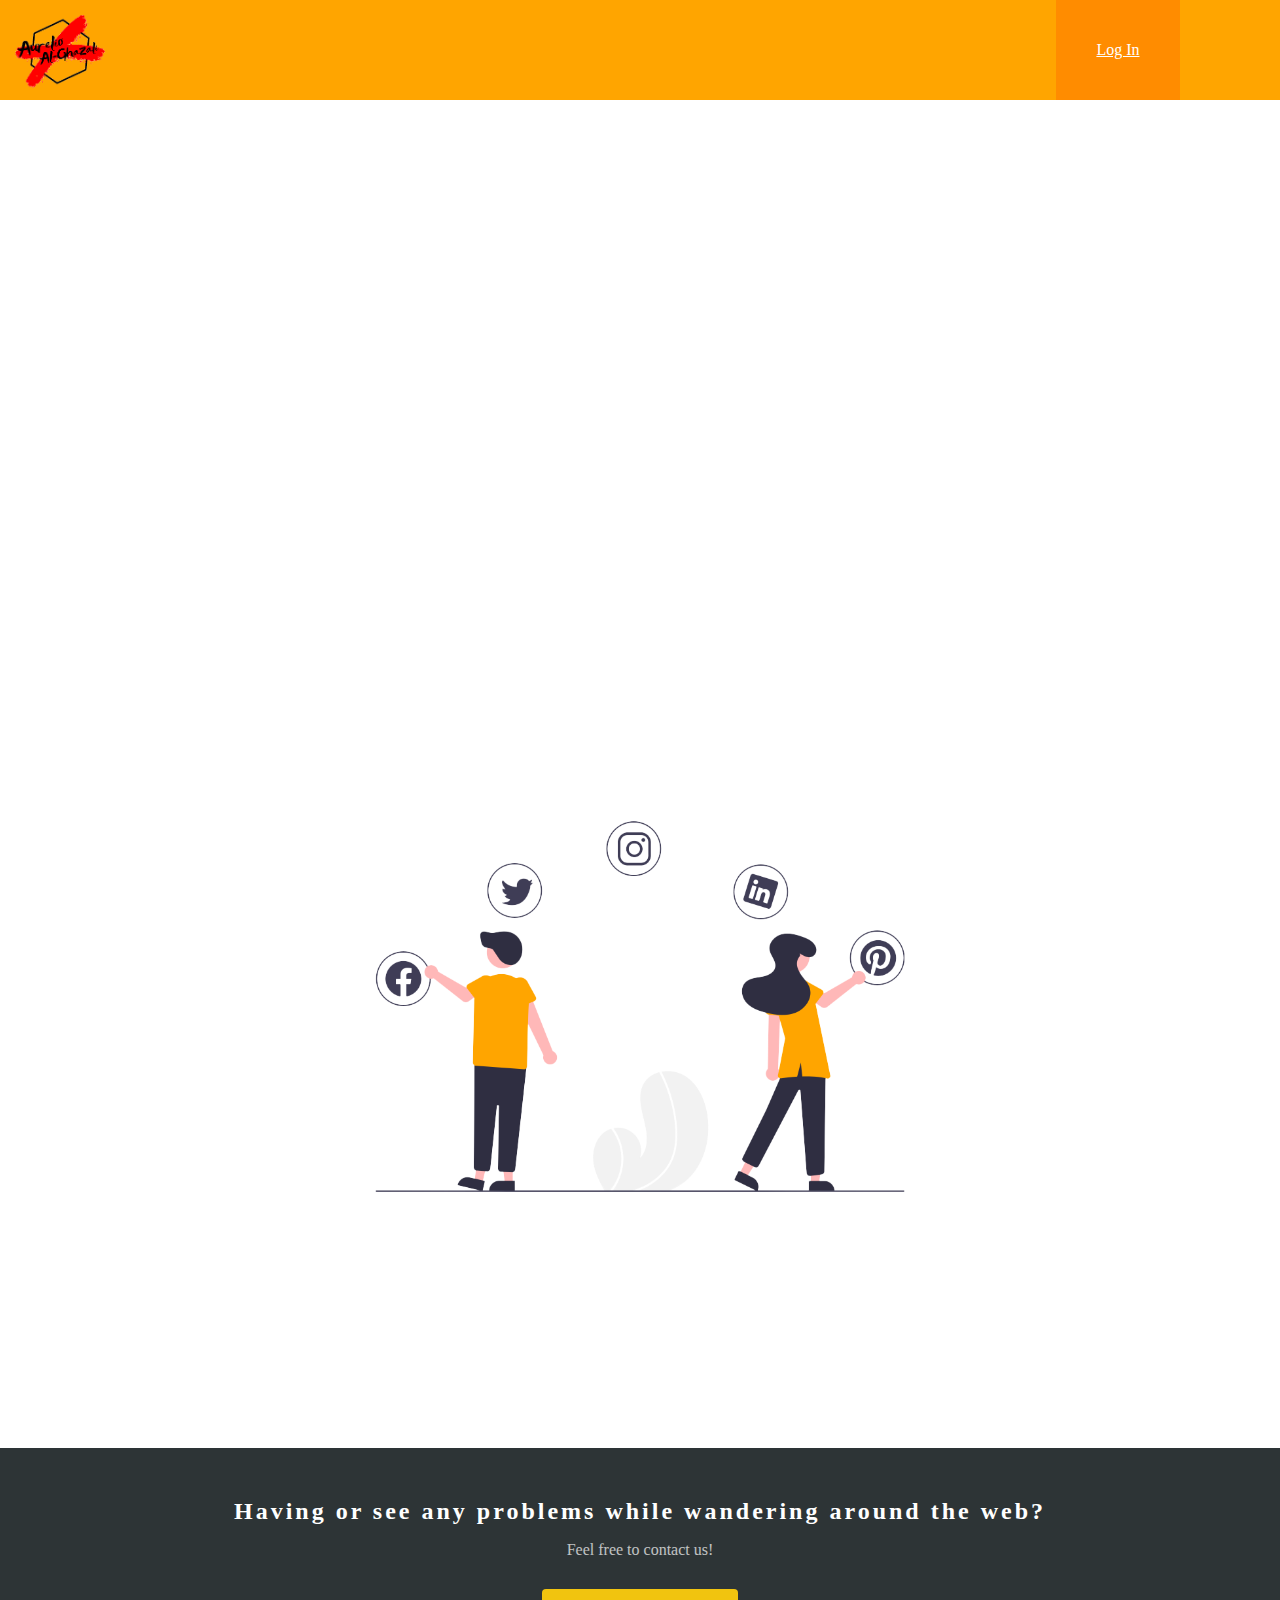
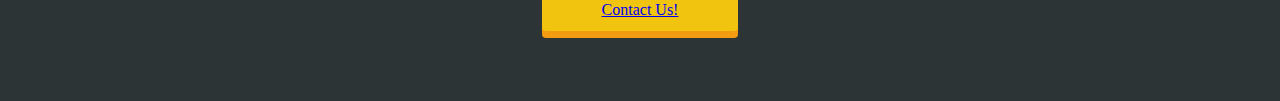
<file: index.html>
<!DOCTYPE html>
<html lang="en" dir="ltr">
  <head>
    <meta name="viewport" content="width=device-width, initial-scale=1.0">
    <meta charset="utf-8">
    <link rel="stylesheet" href="Project.css">
    <title>My Web</title>
  </head>
  <body>

    <header>
      <div class="container-2">
        <div class="header-left">
          <img src="Logo Web.png" class="logo">
        </div>
        <div class="header-right">
          <a href="Login.html" class="login">Log In</a>
        </div>
      </div>
    </header>

    <div class="top-wrapper">
      <div class="container">
        <h1>WELCOME TO</h1>
        <h1>AURELIO AL-GHAZALI'S WEB</h1>
        <div class="animation">
        </div>
        <p>From class XII-Multimedia 1</p>
        <p>This Web is for school project purposes</p>

        <div class="image">
          <img src="Undraw Sosmed.png" alt="">
        </div>
      </div>
    </div>

    <footer>
      <h2>Having or see any problems while wandering around the web?</h2>
      <p>Feel free to contact us!</p>
      <!--Button 3D-->
      <div class="btn-contact">
        <a href="#">Contact Us!</a>
      </div>
    </footer>

  </body>
</html>
</file>
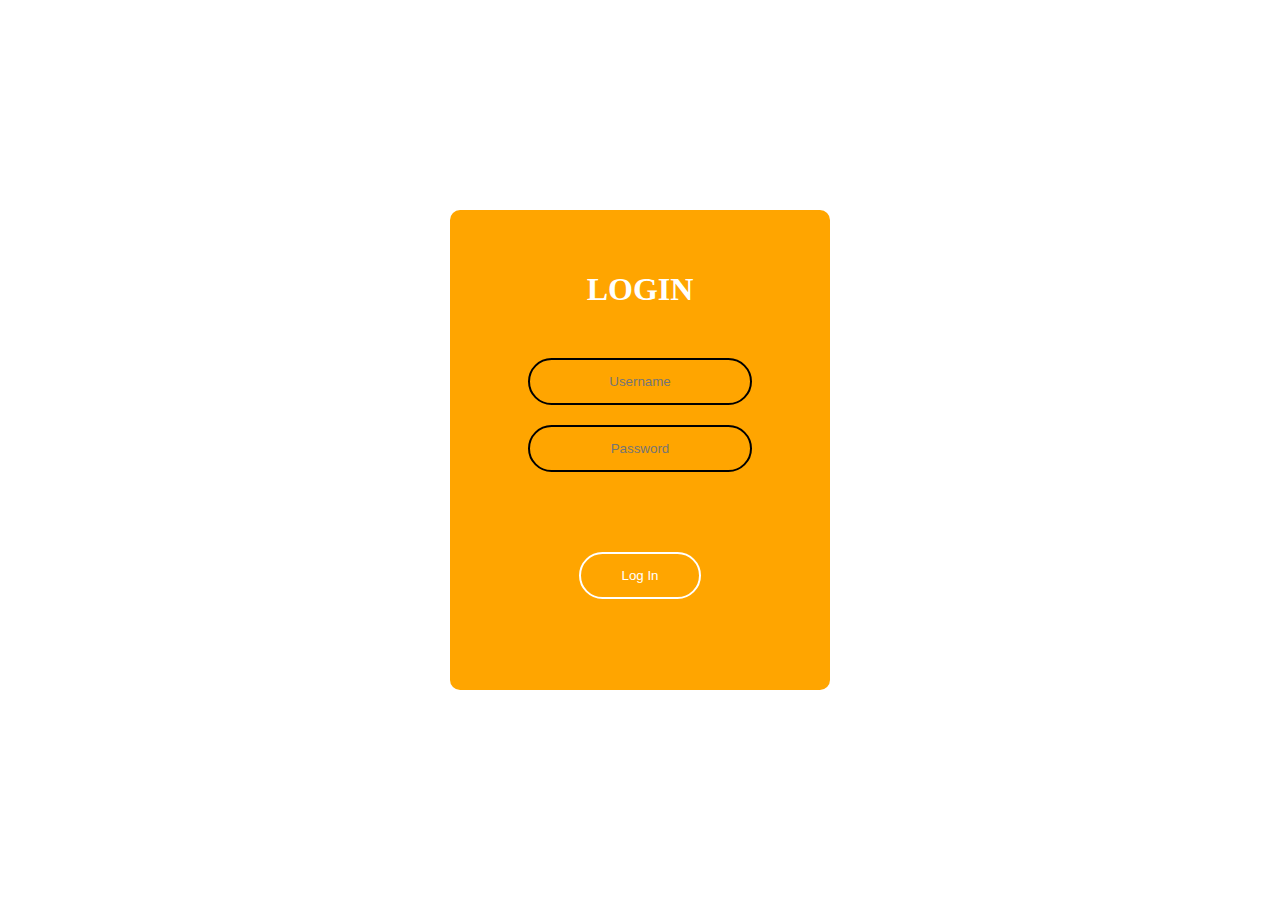
<file: Login.html>
<!DOCTYPE html>
<html lang="en" dir="ltr">
  <head>
    <meta charset="utf-8">
    <link rel="stylesheet" href="Login.css">
    <title>Login</title>
  </head>
  <body>
    
    <div class="container">
      <form class="box" action="index.html" method="post">
        <h1>Login</h1>
        <input type="text" name="" placeholder="Username">
        <input type="password" name="" placeholder="Password">
        <input type="submit" name="" value="Log In">
      </form>
    </div>

  </body>
</html>
</file>
<file: Project.css>
body {
  margin: 0;
  font-family: Tahoma;
}

.container {
  width: 100%;
  padding: 0;
  margin: 0 auto;
}

.animation {
  border-radius: 5px;
  width: 10px;
  height: 10px;
  background-color: white;
  position: relative;
  animation-name: move;
  animation-duration: 3s;
  animation-iteration-count: infinite;
  animation-direction: alternate;
  animation-timing-function: ease-in-out;
  margin-bottom: 80px;
}

@keyframes move {
  0%   {background-color:white; left:2.5%; width:10px;}
  50%  {background-color:orange; left:40%; width:20%;}
  100% {background-color:white; left:97.5%; width:10px;}
}


.top-wrapper {
  background-image: url(https://cdn.wallpapersafari.com/62/48/QPMa5Z.jpg);
  padding: 200px 0 200px 0;
  background-size: cover;
  color: white;
  text-align: center;
  width: 100%;
}

.top-wrapper h1{
  font-size: 50px;
  opacity: 0.8;
  letter-spacing: 5px;
  margin-bottom: 10px
  padding: 0 5px;
}

.top-wrapper p {
  opacity: 0.9;
  margin-bottom: 10px
}

.image img{
  width: 95%;
  height: auto;
  position: none;
  margin-top: 100px;
  margin-bottom: 0;
}

header {
  height: 100px;
  width: 100%;
  background-color: orange;
}

.container-2 {
  margin-right: 100px;
}

.logo {
  float: left;
  width: 90px;
  margin: 15px;
}

.header-left,{
  float: left;
  font-size: 30px;
  margin: 5px 50px;
  padding: 10px;
}

.header-right {
  float: right;
  transition: all 0.5s; /*untuk animasi yang berubah setiap saat fungsi hover*/
  background-color: darkorange;
  margin: 0 0.5px;
}

.header-right:hover {
  background-color: white;
  color: black;
}

.header-right a {
  line-height: 90px;
  padding: 5px 40px;
  color: white;
  display: block;
}

footer {
  width: 100%;
  text-align: center;
  padding: 30px 0 70px 0;
  background-color: #2d3436;
  color: white;
}



h2, footer p {
  margin-bottom: 10px;
  padding: 0 5px;
}

h2 {
  letter-spacing: 3px;
}

footer p {
  opacity: 0.7;
}

.btn-contact {
  margin-top: 20px;
  background-color: #f1c40f;
  box-shadow: 0 7px 0 #f39c12;
  padding: 12px 60px;
  color: black;
  display: inline-block;
  border-radius: 4px;
  transition: all .2s;
}

.btn-contact:hover {
  transform: translateY(7px);
  box-shadow: 0 0 0 white;
}

.contact-us a {
  color: black;
}
</file>
<file: Login.css>
body {
  margin: 0;
  padding: 0;
  font-family: Tahoma;
  background-image: url(https://cdn.wallpapersafari.com/62/48/QPMa5Z.jpg);
}

.box {
  height: 400px;
  width: 300px;
  padding: 40px;
  position: absolute;
  top: 50%;
  left: 50%;
  transform: translate(-50%, -50%);
  background: orange;
  text-align: center;
  border-radius: 10px;
}

.box h1 {
  color: white;
  text-transform: uppercase;
  margin-bottom: 50px;
}

.box input[type = "text"], .box input[type = "password"] {
  border: 0;
  background: none;
  display: block;
  margin: 20px auto;
  text-align: center;
  border: 2px solid black;
  padding: 14px 10px;
  width: 200px;
  outline: none;
  color: white;
  border-radius: 24px;
  transition: 0.25s;
}

.box input[type = "text"]:focus, .box input[type = "password"]:focus {
  width: 280px;
  border-color: white;
}

.box input[type = "submit"] {
  border: 0;
  background: none;
  display: block;
  margin: 80px auto;
  text-align: center;
  border: 2px solid white;
  padding: 14px 40px;
  outline: none;
  color: white;
  border-radius: 24px;
  transition: 0.25s;
  cursor: pointer;
}

.box input[type = "submit"]:hover {
  background: white;
  color: black;
}
</file>
